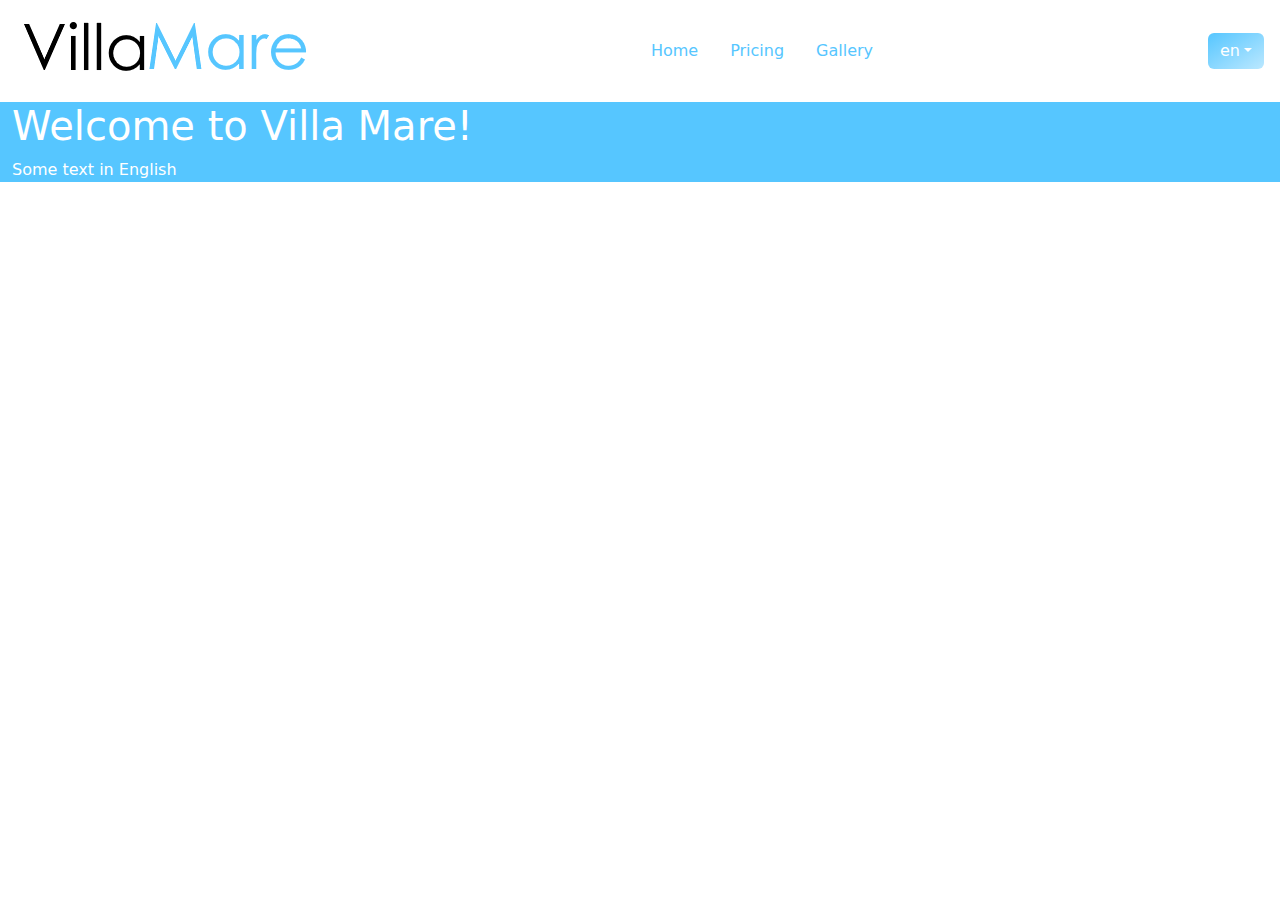
<file: LangZadatak/en/index.html>
<!-- IDEJA ZADATKA JE DA PRILIKOM ODABIRA JEZIKA IZ DROPDOWNA ZAMJENIMO JEZIK CIJELE WEB STRANICE NA FRONTENDU -->
<!-- SVAKI TEKSTUALNI ELEMENT UNUTAR BODY TREBA IMATI SVOJ ID PREKO KOJEKA ĆEMO MIJENJATI JEZIKE OVISNO O KORISNIČKOM ODABIRU -->
<!-- ELEMENTI SA ID-om MORAJU BITI PRAZNI, ODNOSNO NAKNADNO POPUNJENI PREKO JAVASCRIPTA (hr.js, it.js, de.js itd) -->
<!-- NPR <h1 id="naslov"></h1> -->
<!-- PRIJEVODE DOHVATITE IZ .js datoteke TE IH UBACITE PREKO ID-a u svoj dokument -->
<!doctype html>
<!-- OVDJE POVLAČIMO LOCALE (translacije) lang="hr" -->
<html id="language" lang="en">
  <head>
    <link href="https://cdn.jsdelivr.net/npm/bootstrap@5.3.3/dist/css/bootstrap.min.css" rel="stylesheet" integrity="sha384-QWTKZyjpPEjISv5WaRU9OFeRpok6YctnYmDr5pNlyT2bRjXh0JMhjY6hW+ALEwIH" crossorigin="anonymous">
    <script src="https://cdn.jsdelivr.net/npm/bootstrap@5.3.3/dist/js/bootstrap.bundle.min.js" integrity="sha384-YvpcrYf0tY3lHB60NNkmXc5s9fDVZLESaAA55NDzOxhy9GkcIdslK1eN7N6jIeHz" crossorigin="anonymous"></script>
    <link rel="stylesheet" href="https://cdn.jsdelivr.net/npm/bootstrap-icons@1.11.3/font/bootstrap-icons.min.css">
    <script src="../javascript.js"></script>
    <meta charset="utf-8">
    <meta name="viewport" content="width=device-width, initial-scale=1">
    <title>Vaš title</title>

    <!-- U  HTMLU,CSS, JS IZRADITE WEB STRANICU ZA NEKU VILLU -->
    <!-- MOŽETE KORISTIT FRAMEWORK PO ŽELJI -->
    <!-- NAKON ŠTO STE SVE LIJEPO NAPRAVILI <BODY>, PREBACITE GA U body.html -->

    <!-- UNESITE VAŠ STYLE.CSS FILE -->

    <link rel="stylesheet" href="../style.css">

    <!-- KORISTITE FETCH DA BISTE DOHVATILI BODY (vaš sadržaj) odvojen u body.html -->

    <!-- TE GA ISPIŠITE UNUTAR DOKUMENTA (document.body.innerHTML = html) -->
   
    <!-- 
        Dotajte neki.js file za svaki jezik koji želite koristi na stranici (hr, en, de, it)

        NAPRAVITE SKRIPTU KOJA ĆE SE POKRENUTI NAKON ŠTO JE DOKUMENT UČITAN:
        SKRITPA TREBA:
            provjeriti lang atribut
            kreirati script element te u njemu dohvatit js locale:
            ako je lang en onda odabrati en.js
            ako je lang hr odabrati hr.js
            kada je jezik pronađen appendati ga u kreirani script element (src)
    -->

  </head>
  <body></body>
</html>
</file>
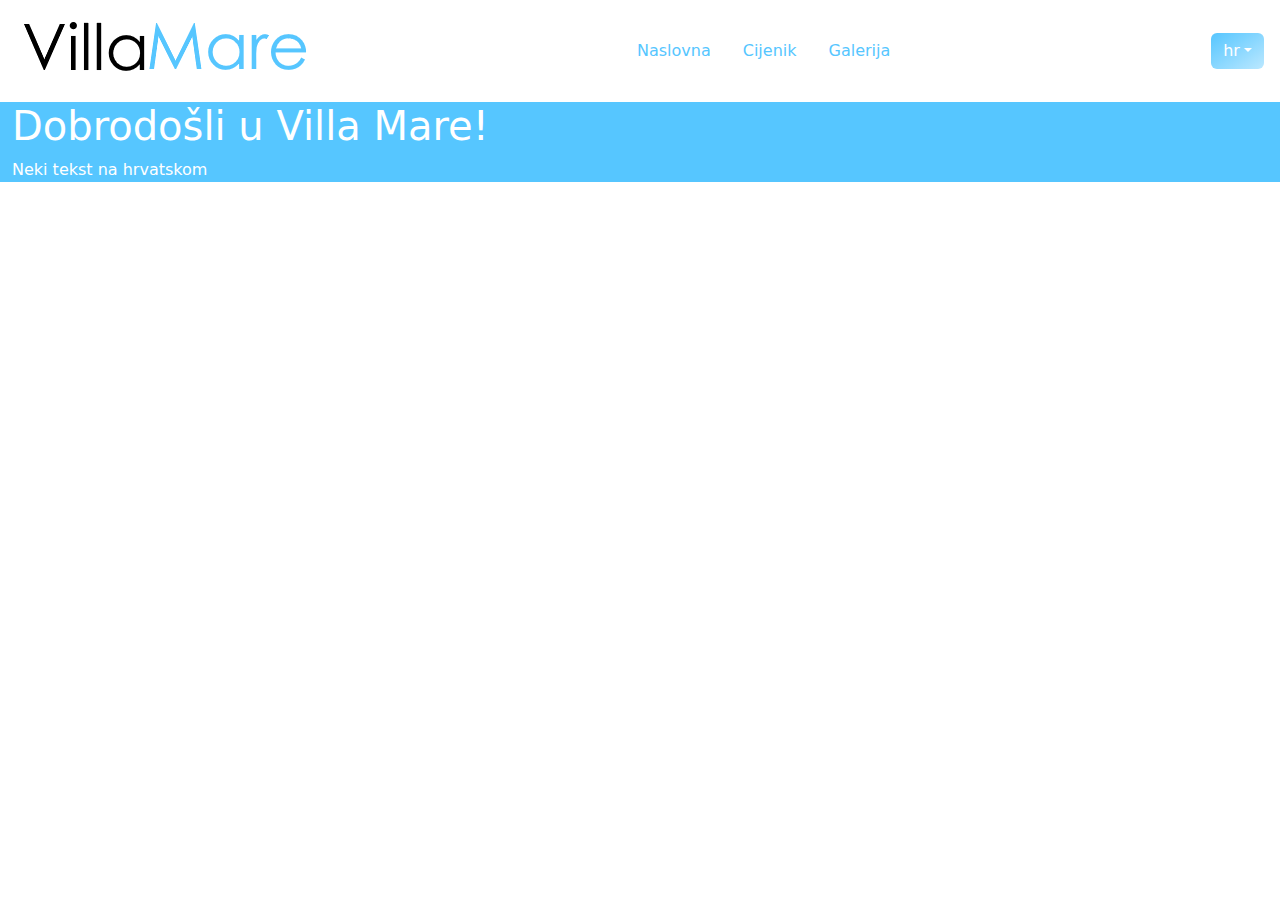
<file: LangZadatak/hr/index.html>
<!-- IDEJA ZADATKA JE DA PRILIKOM ODABIRA JEZIKA IZ DROPDOWNA ZAMJENIMO JEZIK CIJELE WEB STRANICE NA FRONTENDU -->
<!-- SVAKI TEKSTUALNI ELEMENT UNUTAR BODY TREBA IMATI SVOJ ID PREKO KOJEKA ĆEMO MIJENJATI JEZIKE OVISNO O KORISNIČKOM ODABIRU -->
<!-- ELEMENTI SA ID-om MORAJU BITI PRAZNI, ODNOSNO NAKNADNO POPUNJENI PREKO JAVASCRIPTA (hr.js, it.js, de.js itd) -->
<!-- NPR <h1 id="naslov"></h1> -->
<!-- PRIJEVODE DOHVATITE IZ .js datoteke TE IH UBACITE PREKO ID-a u svoj dokument -->
<!doctype html>
<!-- OVDJE POVLAČIMO LOCALE (translacije) lang="hr" -->
<html id="language" lang="hr">
  <head>
    <link href="https://cdn.jsdelivr.net/npm/bootstrap@5.3.3/dist/css/bootstrap.min.css" rel="stylesheet" integrity="sha384-QWTKZyjpPEjISv5WaRU9OFeRpok6YctnYmDr5pNlyT2bRjXh0JMhjY6hW+ALEwIH" crossorigin="anonymous">
    <script src="https://cdn.jsdelivr.net/npm/bootstrap@5.3.3/dist/js/bootstrap.bundle.min.js" integrity="sha384-YvpcrYf0tY3lHB60NNkmXc5s9fDVZLESaAA55NDzOxhy9GkcIdslK1eN7N6jIeHz" crossorigin="anonymous"></script>
    <link rel="stylesheet" href="https://cdn.jsdelivr.net/npm/bootstrap-icons@1.11.3/font/bootstrap-icons.min.css">
    <script src="../javascript.js"></script>
    <meta charset="utf-8">
    <meta name="viewport" content="width=device-width, initial-scale=1">
    <title>Vaš title</title>

    <!-- U  HTMLU,CSS, JS IZRADITE WEB STRANICU ZA NEKU VILLU -->
    <!-- MOŽETE KORISTIT FRAMEWORK PO ŽELJI -->
    <!-- NAKON ŠTO STE SVE LIJEPO NAPRAVILI <BODY>, PREBACITE GA U body.html -->

    <!-- UNESITE VAŠ STYLE.CSS FILE -->

    <link rel="stylesheet" href="../style.css">

    <!-- KORISTITE FETCH DA BISTE DOHVATILI BODY (vaš sadržaj) odvojen u body.html -->

    <!-- TE GA ISPIŠITE UNUTAR DOKUMENTA (document.body.innerHTML = html) -->
   
    <!-- 
        Dotajte neki.js file za svaki jezik koji želite koristi na stranici (hr, en, de, it)

        NAPRAVITE SKRIPTU KOJA ĆE SE POKRENUTI NAKON ŠTO JE DOKUMENT UČITAN:
        SKRITPA TREBA:
            provjeriti lang atribut
            kreirati script element te u njemu dohvatit js locale:
            ako je lang en onda odabrati en.js
            ako je lang hr odabrati hr.js
            kada je jezik pronađen appendati ga u kreirani script element (src)
    -->

  </head>
  <body></body>
</html>
</file>
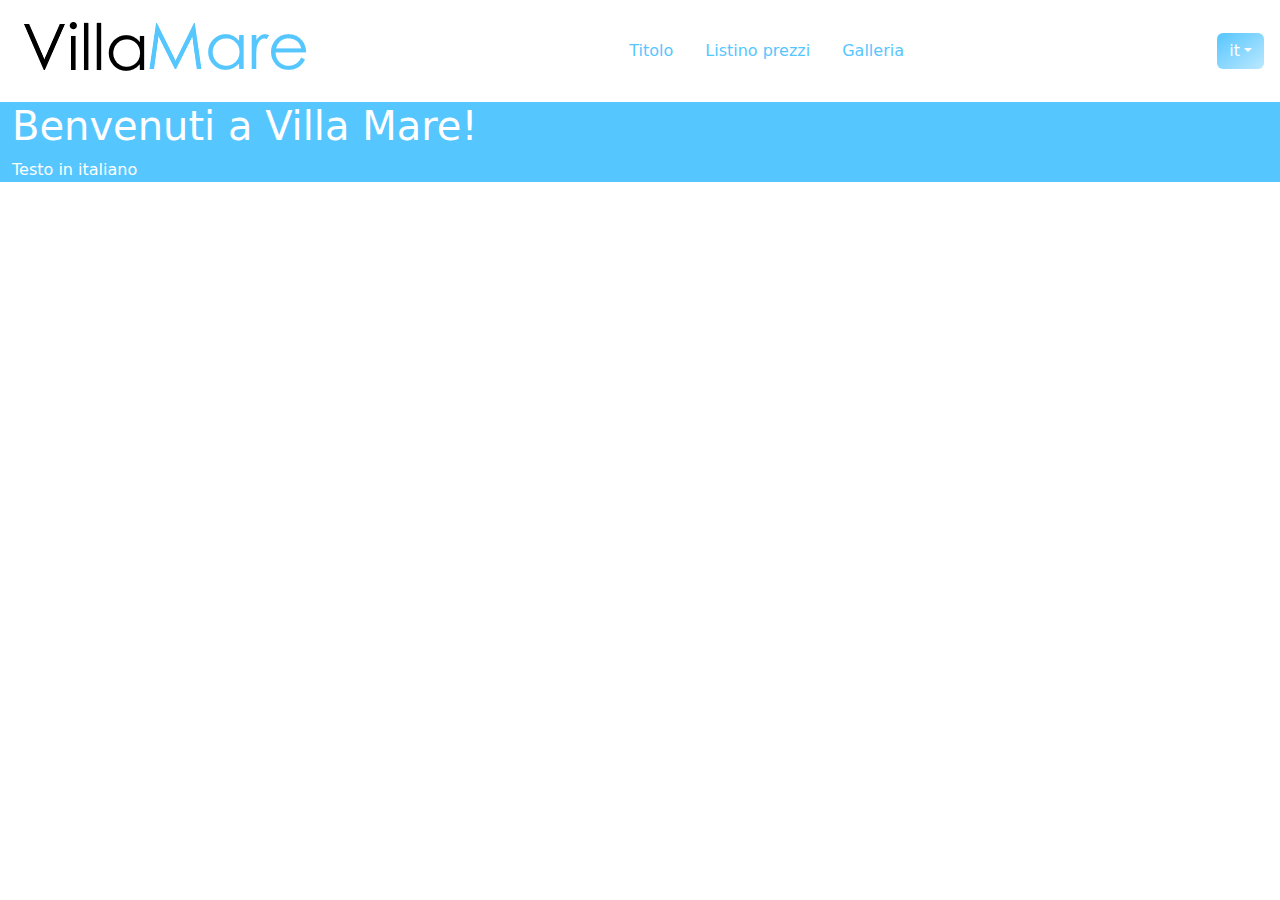
<file: LangZadatak/it/index.html>
<!-- IDEJA ZADATKA JE DA PRILIKOM ODABIRA JEZIKA IZ DROPDOWNA ZAMJENIMO JEZIK CIJELE WEB STRANICE NA FRONTENDU -->
<!-- SVAKI TEKSTUALNI ELEMENT UNUTAR BODY TREBA IMATI SVOJ ID PREKO KOJEKA ĆEMO MIJENJATI JEZIKE OVISNO O KORISNIČKOM ODABIRU -->
<!-- ELEMENTI SA ID-om MORAJU BITI PRAZNI, ODNOSNO NAKNADNO POPUNJENI PREKO JAVASCRIPTA (hr.js, it.js, de.js itd) -->
<!-- NPR <h1 id="naslov"></h1> -->
<!-- PRIJEVODE DOHVATITE IZ .js datoteke TE IH UBACITE PREKO ID-a u svoj dokument -->
<!doctype html>
<!-- OVDJE POVLAČIMO LOCALE (translacije) lang="hr" -->
<html id="language" lang="it">
  <head>
    <link href="https://cdn.jsdelivr.net/npm/bootstrap@5.3.3/dist/css/bootstrap.min.css" rel="stylesheet" integrity="sha384-QWTKZyjpPEjISv5WaRU9OFeRpok6YctnYmDr5pNlyT2bRjXh0JMhjY6hW+ALEwIH" crossorigin="anonymous">
    <script src="https://cdn.jsdelivr.net/npm/bootstrap@5.3.3/dist/js/bootstrap.bundle.min.js" integrity="sha384-YvpcrYf0tY3lHB60NNkmXc5s9fDVZLESaAA55NDzOxhy9GkcIdslK1eN7N6jIeHz" crossorigin="anonymous"></script>
    <link rel="stylesheet" href="https://cdn.jsdelivr.net/npm/bootstrap-icons@1.11.3/font/bootstrap-icons.min.css">
    <script src="../javascript.js"></script>
    <meta charset="utf-8">
    <meta name="viewport" content="width=device-width, initial-scale=1">
    <title>Vaš title</title>

    <!-- U  HTMLU,CSS, JS IZRADITE WEB STRANICU ZA NEKU VILLU -->
    <!-- MOŽETE KORISTIT FRAMEWORK PO ŽELJI -->
    <!-- NAKON ŠTO STE SVE LIJEPO NAPRAVILI <BODY>, PREBACITE GA U body.html -->

    <!-- UNESITE VAŠ STYLE.CSS FILE -->

    <link rel="stylesheet" href="../style.css">

    <!-- KORISTITE FETCH DA BISTE DOHVATILI BODY (vaš sadržaj) odvojen u body.html -->

    <!-- TE GA ISPIŠITE UNUTAR DOKUMENTA (document.body.innerHTML = html) -->
   
    <!-- 
        Dotajte neki.js file za svaki jezik koji želite koristi na stranici (hr, en, de, it)

        NAPRAVITE SKRIPTU KOJA ĆE SE POKRENUTI NAKON ŠTO JE DOKUMENT UČITAN:
        SKRITPA TREBA:
            provjeriti lang atribut
            kreirati script element te u njemu dohvatit js locale:
            ako je lang en onda odabrati en.js
            ako je lang hr odabrati hr.js
            kada je jezik pronađen appendati ga u kreirani script element (src)
    -->

  </head>
  <body></body>
</html>
</file>
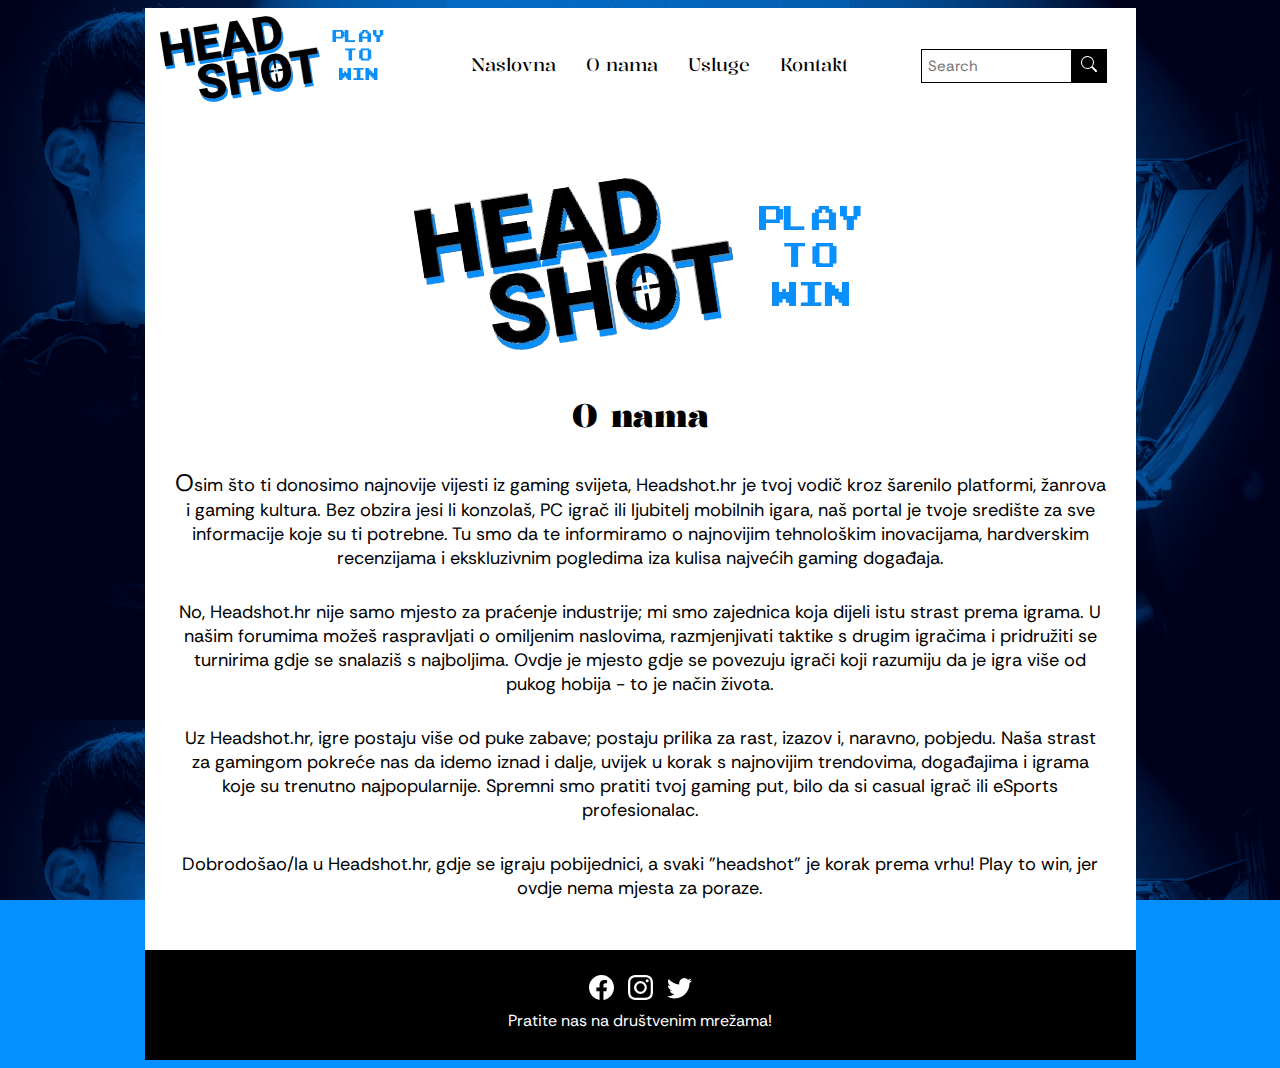
<file: about.html>
<!DOCTYPE html>
<html lang="en">
<head>
    <link rel="stylesheet" href="styles/style.css">
    <meta charset="UTF-8">
    <meta name="viewport" content="width=device-width, initial-scale=1.0">
    <title>O nama</title>
</head>
<body>
    <header>
        <nav>
            <table id="navtable">
                <tr>
                    <td>
                        <div class="logo">
                            <img src="images/logo.webp" alt="HeadShot Esports portal">
                        </div>
                    </td>
                    <td class="headerspacer"></td>
                    <td>
                        <div class="navlist">
                            <ul>
                                <li><a href="index.html" target="_self" title="Naslovna">Naslovna</a></li>
                                <li><a href="about.html" target="_self" title="O nama">O nama</a></li>
                                <li><a href="services.html" target="_self" title="Usluge">Usluge</a></li>
                                <li><a href="contact.html" target="_self" title="Kontakt">Kontakt</a></li>
                            </ul>
                        </div>
                    </td>
                    <td class="headerspacer"></td>
                    <td>
                        <div class="search">
                            <form>
                                <input type="search" name="search" placeholder="Search">
                                <button type="button"><img src="images/search.svg" alt="search"></button>
                            </form>
                        </div>
                    </td>
                </tr>
            </table>
        </nav>
    </header>
    <main id="main-about">
        <section>
            <img src="images/logo.webp" alt="HeadShot">
            <h1>O nama</h1>
            <p>Osim što ti donosimo najnovije vijesti iz gaming svijeta, Headshot.hr je tvoj vodič kroz šarenilo platformi, žanrova i gaming kultura. Bez obzira jesi li konzolaš, PC igrač ili ljubitelj mobilnih igara, naš portal je tvoje središte za sve informacije koje su ti potrebne. Tu smo da te informiramo o najnovijim tehnološkim inovacijama, hardverskim recenzijama i ekskluzivnim pogledima iza kulisa najvećih gaming događaja.</p>
            <p>No, Headshot.hr nije samo mjesto za praćenje industrije; mi smo zajednica koja dijeli istu strast prema igrama. U našim forumima možeš raspravljati o omiljenim naslovima, razmjenjivati taktike s drugim igračima i pridružiti se turnirima gdje se snalaziš s najboljima. Ovdje je mjesto gdje se povezuju igrači koji razumiju da je igra više od pukog hobija - to je način života.</p>
            <p>Uz Headshot.hr, igre postaju više od puke zabave; postaju prilika za rast, izazov i, naravno, pobjedu. Naša strast za gamingom pokreće nas da idemo iznad i dalje, uvijek u korak s najnovijim trendovima, događajima i igrama koje su trenutno najpopularnije. Spremni smo pratiti tvoj gaming put, bilo da si casual igrač ili eSports profesionalac.</p>
            <p>Dobrodošao/la u Headshot.hr, gdje se igraju pobijednici, a svaki "headshot" je korak prema vrhu! Play to win, jer ovdje nema mjesta za poraze.</p>
        </section>
    </main>
    <footer>
        <div class="socials">
            <ul>
                <li><a href="#" target="_blank" title="Facebook"><img class="social-icon" id="facebook" src="images/facebook.svg" alt="Facebook"></a></li>
                <li><a href="#" target="_blank" title="Instagram"><img class="social-icon" id="instagram" src="images/instagram.svg" alt="Instagram"></a></li>
                <li><a href="#" target="_blank" title="Twitter"><img class="social-icon" id="twitter" src="images/twitter.svg" alt="Twitter"></a></li>
            </ul>
            <p>Pratite nas na društvenim mrežama!</p>
        </div>
    </footer>
</body>
</html>
</file>
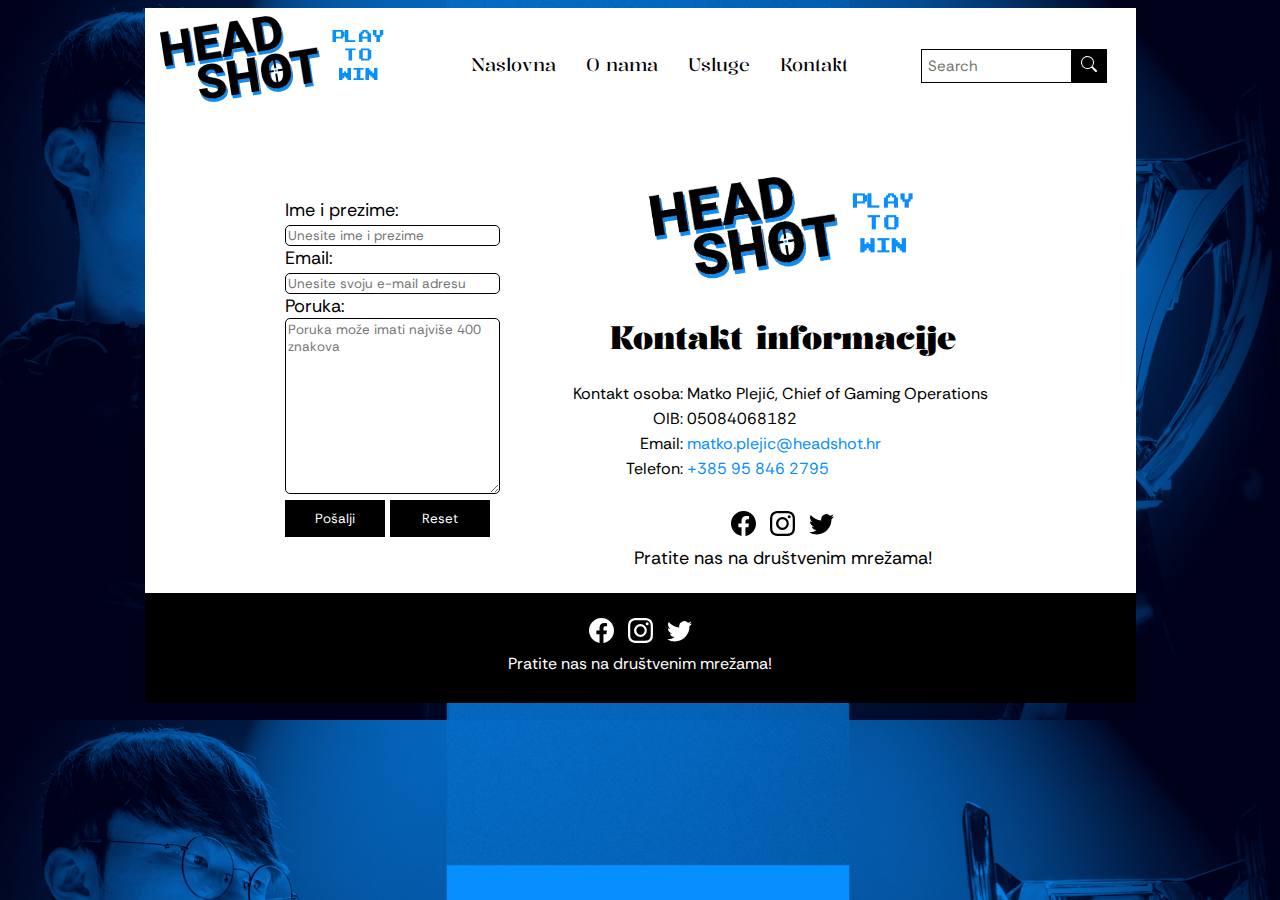
<file: contact.html>
<!DOCTYPE html>
<html lang="en">
<head>
    <link rel="stylesheet" href="styles/style.css">
    <meta charset="UTF-8">
    <meta name="viewport" content="width=device-width, initial-scale=1.0">
    <title>Kontakt</title>
</head>
<body>
    <header>
        <nav>
            <table id="navtable">
                <tr>
                    <td>
                        <div class="logo">
                            <img src="images/logo.webp" alt="HeadShot Esports portal">
                        </div>
                    </td>
                    <td class="headerspacer"></td>
                    <td>
                        <div class="navlist">
                            <ul>
                                <li><a href="index.html" target="_self" title="Naslovna">Naslovna</a></li>
                                <li><a href="about.html" target="_self" title="O nama">O nama</a></li>
                                <li><a href="services.html" target="_self" title="Usluge">Usluge</a></li>
                                <li><a href="contact.html" target="_self" title="Kontakt">Kontakt</a></li>
                            </ul>
                        </div>
                    </td>
                    <td class="headerspacer"></td>
                    <td>
                        <div class="search">
                            <form>
                                <input type="search" name="search" placeholder="Search">
                                <button type="button"><img src="images/search.svg" alt="search"></button>
                            </form>
                        </div>
                    </td>
                </tr>
            </table>
        </nav>
    </header>
    <main id="main-contact">
        <table id="kontakttable">
            <tr>
                <td rowspan="2">
                    <form id="kontaktforma" action="hvala-vam.html" method="get">
                        <label for="imeprezime">Ime i prezime:</label><br>
                        <input type="text" name="imeprezime" id="imeprezime" placeholder="Unesite ime i prezime" maxlength="100" required><br>
                        <label for="email">Email:</label><br>
                        <input type="email" name="email" id="email" placeholder="Unesite svoju e-mail adresu" required><br>
                        <label for="poruka">Poruka:</label><br>
                        <textarea name="poruka" id="poruka" cols="26" rows="10" maxlength="400" minlength="50" placeholder="Poruka može imati najviše 400 znakova" required></textarea><br>
                        <button type="submit">Pošalji</button>
                        <button type="reset">Reset</button>
                    </form>
                </td>
                <td>
                    <img src="images/logo.webp" alt="logo" width="60%" height="60%">
                    <table id="kontaktinfo">
                        <h1>Kontakt informacije</h1> 
                        <tr>
                            <td>Kontakt osoba:</td>
                            <td>Matko Plejić, Chief of Gaming Operations</td>
                        </tr>
                        <tr>
                            <td>OIB:</td>
                            <td>05084068182</td>
                        </tr>
                        <tr>
                            <td>Email:</td>
                            <td><a href="mailto:matko.plejic@headshot.hr">matko.plejic@headshot.hr</a></td>
                        </tr>
                        <tr>
                            <td>Telefon:</td>
                            <td><a href="tel:+385958462795">+385 95 846 2795</a></td>
                        </tr>
                    </table>
                </td>
            </tr>
            <tr>
                <td>
                    <div class="socials">
                        <ul>
                            <li><a href="#" target="_blank" title="Facebook"><img class="kontakt-socials" id="facebook" src="images/facebook.svg" alt="Facebook"></a></li>
                            <li><a href="#" target="_blank" title="Instagram"><img class="kontakt-socials" id="instagram" src="images/instagram.svg" alt="Instagram"></a></li>
                            <li><a href="#" target="_blank" title="Twitter"><img class="kontakt-socials" id="twitter" src="images/twitter.svg" alt="Twitter"></a></li>
                        </ul>
                        <p>Pratite nas na društvenim mrežama!</p>
                    </div>
                </td>
            </tr>
        </table>
    </main>
    <footer>
        <div class="socials">
            <ul>
                <li><a href="#" target="_blank" title="Facebook"><img class="social-icon" id="facebook" src="images/facebook.svg" alt="Facebook"></a></li>
                <li><a href="#" target="_blank" title="Instagram"><img class="social-icon" id="instagram" src="images/instagram.svg" alt="Instagram"></a></li>
                <li><a href="#" target="_blank" title="Twitter"><img class="social-icon" id="twitter" src="images/twitter.svg" alt="Twitter"></a></li>
            </ul>
            <p>Pratite nas na društvenim mrežama!</p>
        </div>
    </footer>
</body>
</html>
</file>
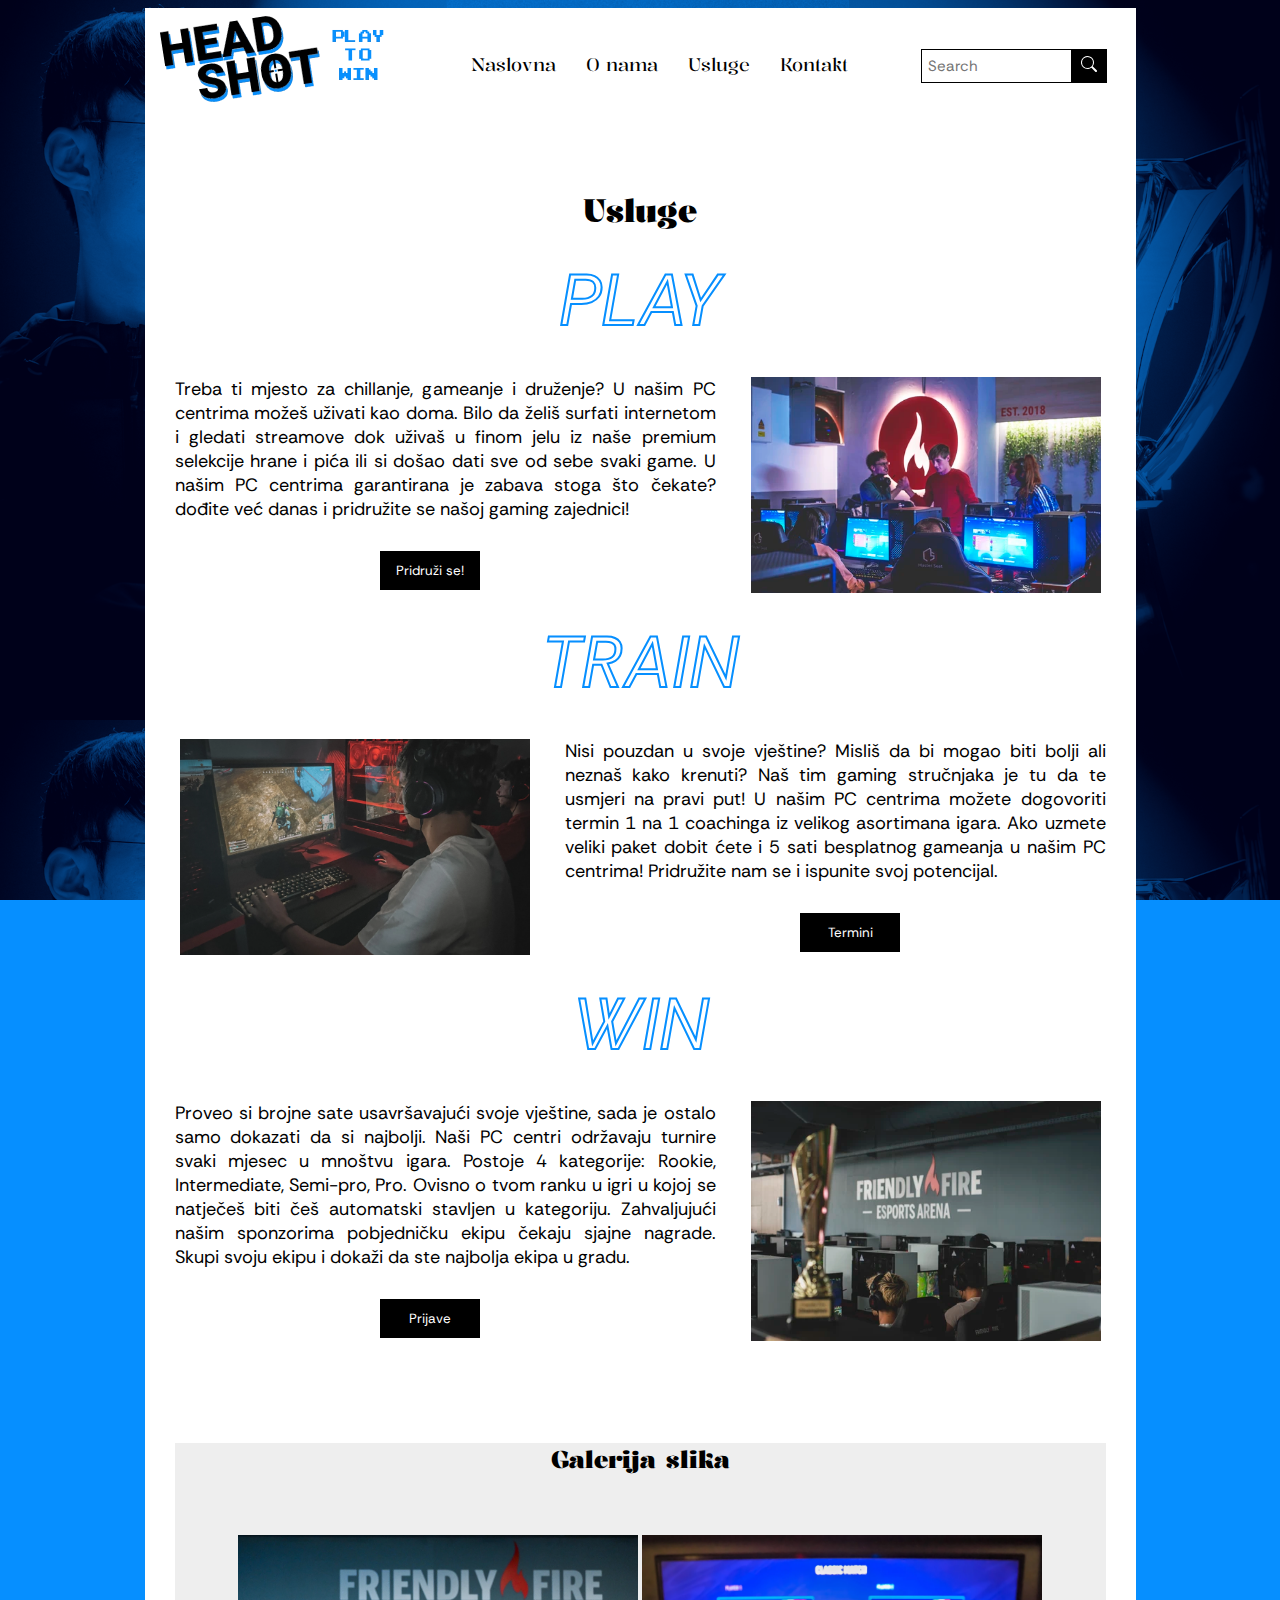
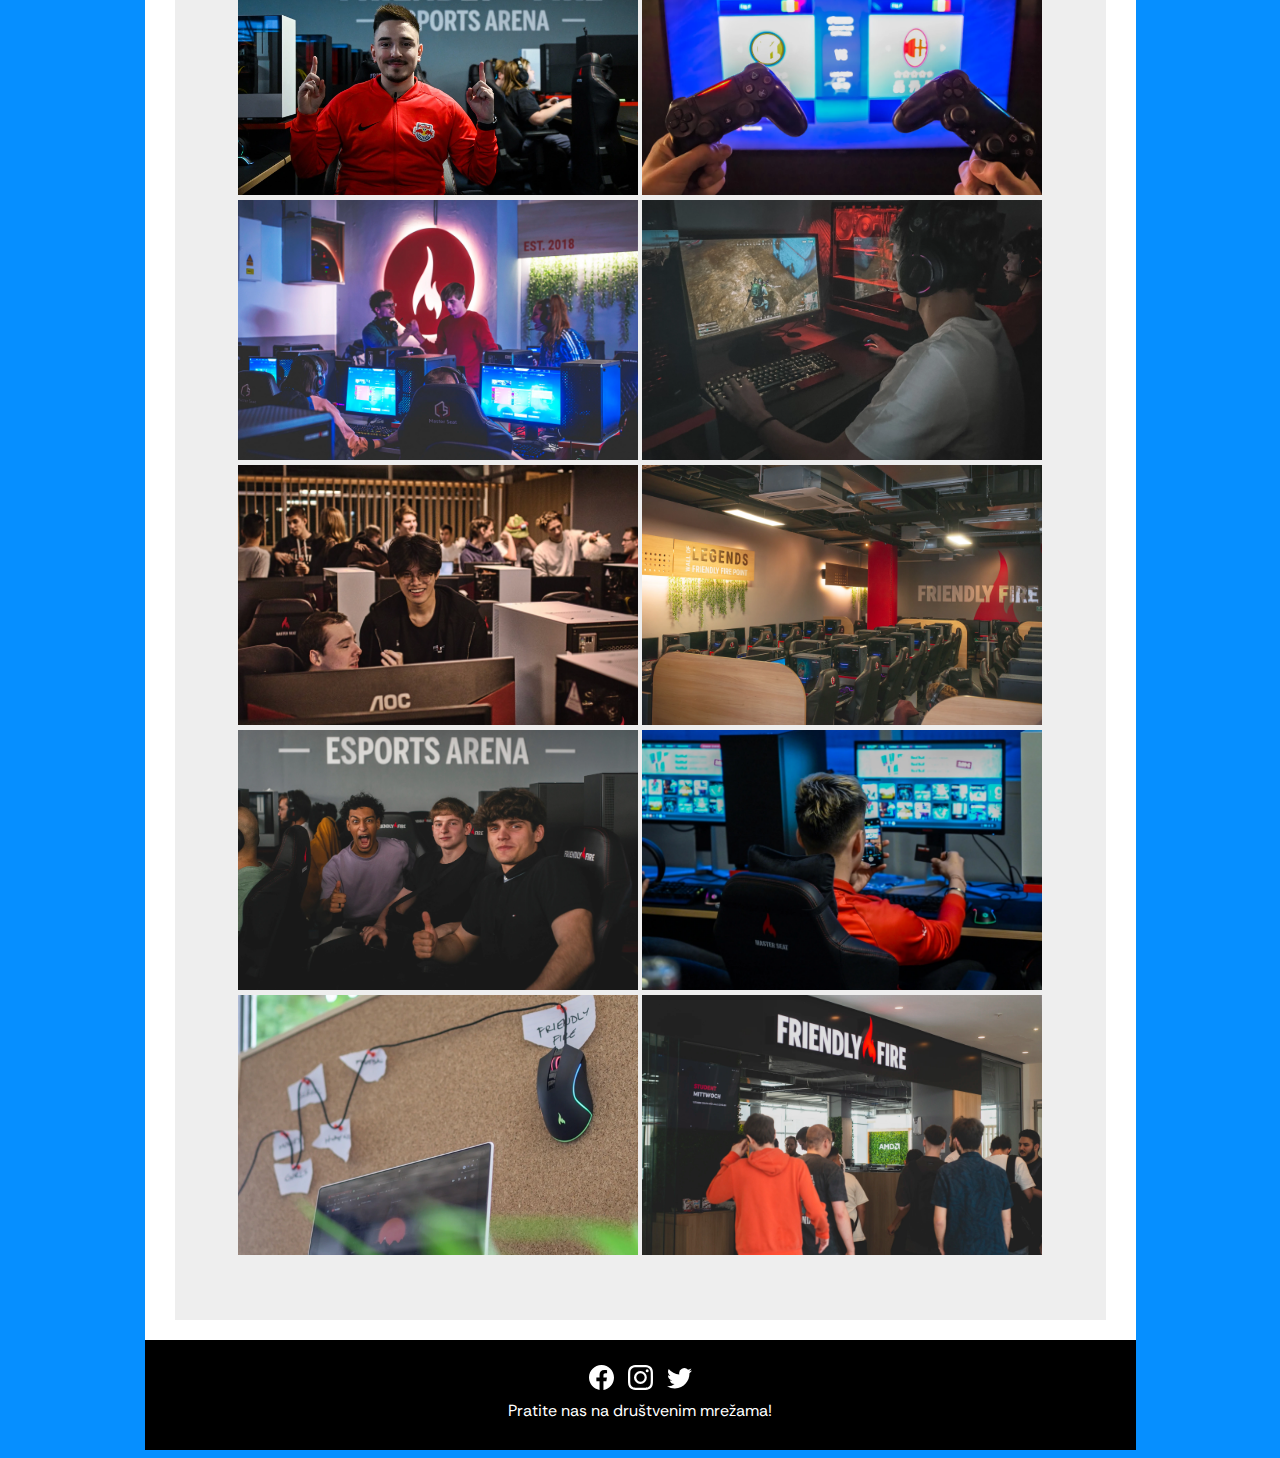
<file: services.html>
<!DOCTYPE html>
<html lang="en">
<head>
    <link rel="stylesheet" href="styles/style.css">
    <meta charset="UTF-8">
    <meta name="viewport" content="width=device-width, initial-scale=1.0">
    <title>Usluge</title>
</head>
<body>
    <header>
        <nav>
            <table id="navtable">
                <tr>
                    <td>
                        <div class="logo">
                            <img src="images/logo.webp" alt="HeadShot Esports portal">
                        </div>
                    </td>
                    <td class="headerspacer"></td>
                    <td>
                        <div class="navlist">
                            <ul>
                                <li><a href="index.html" target="_self" title="Naslovna">Naslovna</a></li>
                                <li><a href="about.html" target="_self" title="O nama">O nama</a></li>
                                <li><a href="services.html" target="_self" title="Usluge">Usluge</a></li>
                                <li><a href="contact.html" target="_self" title="Kontakt">Kontakt</a></li>
                            </ul>
                        </div>
                    </td>
                    <td class="headerspacer"></td>
                    <td>
                        <div class="search">
                            <form>
                                <input type="search" name="search" placeholder="Search">
                                <button type="button"><img src="images/search.svg" alt="search"></button>
                            </form>
                        </div>
                    </td>
                </tr>
            </table>
        </nav>
    </header>
    <main id="main-services">
        <h1>Usluge</h1>
        <section id="play">
            <span class="outline">PLAY</span>
            <div>
                <img src="images/usluge1.webp" alt="play">
                <p>Treba ti mjesto za chillanje, gameanje i druženje? U našim PC centrima možeš uživati kao doma. Bilo da želiš surfati internetom i gledati streamove dok uživaš u finom jelu iz naše premium selekcije hrane i pića ili si došao dati sve od sebe svaki game. U našim PC centrima garantirana je zabava stoga što čekate? dođite već danas i pridružite se našoj gaming zajednici!</p>
                <button type="link"><a href="#" target="_blank">Pridruži se!</a></button>
            </div>
        </section>
        <br>
        <section id="train">
            <span class="outline">TRAIN</span>
            <div>
                <img src="images/usluge2.webp" alt="train">
                <p>Nisi pouzdan u svoje vještine? Misliš da bi mogao biti bolji ali neznaš kako krenuti? Naš tim gaming stručnjaka je tu da te usmjeri na pravi put! U našim PC centrima možete dogovoriti termin 1 na 1 coachinga iz velikog asortimana igara. Ako uzmete veliki paket dobit ćete i 5 sati besplatnog gameanja u našim PC centrima! Pridružite nam se i ispunite svoj potencijal.</p>
                <button type="link"><a href="#" target="_blank">Termini</a></button>
            </div>
        </section>
        <br>
        <section id="win">
            <span class="outline">WIN</span>
            <div>
                <img src="images/usluge3.webp" alt="win">
                <p>Proveo si brojne sate usavršavajući svoje vještine, sada je ostalo samo dokazati da si najbolji. Naši PC centri održavaju turnire svaki mjesec u mnoštvu igara. Postoje 4 kategorije: Rookie, Intermediate, Semi-pro, Pro. Ovisno o tvom ranku u igri u kojoj se natječeš biti češ automatski stavljen u kategoriju. Zahvaljujući našim sponzorima pobjedničku ekipu čekaju sjajne nagrade. Skupi svoju ekipu i dokaži da ste najbolja ekipa u gradu.</p>
                <button type="link"><a href="#" target="_blank">Prijave</a></button>
            </div>
        </section>
        <section class="galerija">
            <h2>Galerija slika</h2>
            <div>
                <img src="images/galerija/1.webp" alt="galerija">
                <img src="images/galerija/2.webp" alt="galerija">
                <img src="images/galerija/3.webp" alt="galerija">
                <img src="images/galerija/4.webp" alt="galerija">
                <img src="images/galerija/5.webp" alt="galerija">
                <img src="images/galerija/6.webp" alt="galerija">
                <img src="images/galerija/7.webp" alt="galerija">
                <img src="images/galerija/8.webp" alt="galerija">
                <img src="images/galerija/9.webp" alt="galerija">
                <img src="images/galerija/10.webp" alt="galerija">
            </div>
        </section>
    </main>
    <footer>
        <div class="socials">
            <ul>
                <li><a href="#" target="_blank" title="Facebook"><img class="social-icon" id="facebook" src="images/facebook.svg" alt="Facebook"></a></li>
                <li><a href="#" target="_blank" title="Instagram"><img class="social-icon" id="instagram" src="images/instagram.svg" alt="Instagram"></a></li>
                <li><a href="#" target="_blank" title="Twitter"><img class="social-icon" id="twitter" src="images/twitter.svg" alt="Twitter"></a></li>
            </ul>
            <p>Pratite nas na društvenim mrežama!</p>
        </div>
    </footer>
</body>
</html>
</file>
<file: LangZadatak/style.css>
.main-text-color {
    color: #56C6FF;
}
.drpdwn-btn {
    background-image: linear-gradient(to bottom right, #56C6FF, #bbe8ff); 
    color: white;
    border: none;
}
.drpdwn-btn:hover {
    border: none;
    color: white;
}
main {
    background-color: #56C6FF;
}
</file>
<file: styles/style.css>
@font-face {
    font-family: Kalnia;
    src: url(../fonts/Kalnia/static/Kalnia-Regular.ttf);
}
@font-face {
    font-family: Kalnia;
    src: url(../fonts/Kalnia/static/Kalnia-Bold.ttf);
    font-weight: bold;
}
@font-face {
    font-family: Rethink;
    src: url(../fonts/Rethink_Sans/static/RethinkSans-Regular.ttf);
}
@font-face {
    font-family: Rethink;
    src: url(../fonts/Rethink_Sans/static/RethinkSans-Bold.ttf);
    font-weight: bold;
}
@font-face {
    font-family: Rethink;
    src: url(../fonts/Rethink_Sans/static/RethinkSans-Italic.ttf);
    font-style: italic;
}
@font-face {
    font-family: Rethink;
    src: url(../fonts/Rethink_Sans/static/RethinkSans-BoldItalic.ttf);
    font-weight: bold;
    font-style: italic;
}
:root {
    font-family: Rethink;
}
body {
    background-color: #068FFF;
    background-image: url(../images/pozadina11.webp);
    background-position: top left;
    background-repeat: repeat;
    background-size: 100%;
    background-attachment: fixed;
}
header, main {
    background-color: white;
}
:is(input, textarea) {
    font-family: Rethink;
}
:is(input, textarea)::placeholder {
    font-family: Rethink;
}
:is(input, textarea):focus {
    outline-color: #068FFF;
} 
:is(h1, h2, h3, h4, h5, h6) {
    font-family: Kalnia;
}
nav .logo {
    max-width: 250px;
}
nav .logo img {
    width: 100%;
    height: 100%;
}
nav {
    max-height: 110px;
}
nav .navlist ul {
    padding: 0;
    display: flex;
    justify-content: center;
    align-items: center;
}
nav .navlist ul li {
    display: inline-block;
    font-family: Kalnia;
    font-size: 18px;
    list-style-type: none;
}
nav .navlist ul li:hover {
    background-color: #068FFF;
    color: white;
}
nav .navlist ul li:active {
    background-color: #38a5ff;
    color: white;
}
nav .navlist ul li a {
    display: inline-block;
    text-align: center;
    padding: 15px 15px;
    text-decoration: none;
    color: currentColor;
}
header, main, footer {
    margin: 0 auto; 
    max-width: 991px;
    text-align: center;
}
header {
    overflow: hidden;
    box-sizing: border-box;
    height: 110px;
}
.logo, .navlist, .search {
    display: inline-block;
    box-sizing: border-box;
}
nav .search input {
    width: 150px;
    padding: 6px;
    font-size: 15px;
    margin-top: 5px;
    border: solid black 1px;
    border-right: none;
}
nav .search input:focus {
    outline: none;
}
nav .search button {
    float: right;
    padding: 6px 10px;
    font-size: 19px;
    margin-top: 5px;
    background-color: black;
    border: none;
    cursor: pointer;
}
nav .search button:hover {
    background-color: #068FFF;
}
nav .search button:active {
    background-color: #38a5ff;
}
nav .headerspacer {
    width: 50px;
}
main {
    padding-top: 50px;
    padding-bottom: 20px;
}
main p {
    font-size: 18px;
    margin: 30px;
}
main a {
    color: #068FFF;
    text-decoration: none;
}
main a:active {
    color: #38a5ff;
}
main a:visited {
    color: #034880;
}
footer {
    height: 110px;
    background-color: black;
    color: white;
}
.socials ul {
    margin: 0;
    padding: 0;
    list-style-type: none;
}
.socials p {
    margin: 0;
}
.socials ul li {
    margin-top: 20px;
    display: inline-block;
    padding: 5px;
}
.social-icon {
    filter: invert(98%) sepia(100%) saturate(0%) hue-rotate(325deg) brightness(101%) contrast(105%);
    width: 25px;
    height: 25px;
}
#facebook:hover {
    filter: invert(35%) sepia(64%) saturate(849%) hue-rotate(187deg) brightness(90%) contrast(78%);
}
#twitter:hover {
    filter: invert(49%) sepia(45%) saturate(1822%) hue-rotate(176deg) brightness(97%) contrast(95%);
}
#instagram:hover {
    filter: invert(31%) sepia(33%) saturate(2440%) hue-rotate(289deg) brightness(96%) contrast(97%);
}
:is(section, div) > p:first-of-type:not(:only-of-type)::first-letter {
    font-size: 1.5rem;
}
.galerijaindex {
    display: inline-block;
}
#kontaktforma {
    text-align: left;
    margin-left: 33px;
    font-size: 18px;
    margin-right: 33px;
}
#kontaktinfo {
    text-align: left;
    margin-left: 33px;
}
#kontaktinfo tr td:nth-child(1) {
    text-align: right;
}
#kontaktinfo tr td:nth-child(2) {
    text-align: left;
}
.kontakt-socials {
    font-size: 18px;
    width: 25px;
    height: 25px;
}
.main-contact {
    display: flex;
    justify-content: center;
}
#kontakttable {
    align-self: center;
    margin-left: 104px;
    margin-right: 104px;
}
#kontaktforma button {
    font-family: Rethink;
    width: 100px;
    border: none;
    padding: 10px 10px;
    background-color: black;
    color: white;
    margin-bottom: 5px;
}
#kontaktforma button:hover {
    background-color: #068FFF;
    cursor: pointer;
}
#kontaktforma button:active {
    background-color: #38a5ff;
}
#kontaktforma :is(input, textarea) {
    border: solid 1px black;
    border-radius: 5px;
}
.outline {
    color: white;
    font-size: 72px;
    font-style: italic;
    -webkit-text-stroke: 2px #068FFF;
}
#main-services button {
    font-family: Rethink;
    width: 100px;
    border: none;
    background-color: black;
    color: white;
    margin-bottom: 5px;
}
#main-services button a {
    display: block;
    padding: 10px 10px;
    color: white;
}
#main-services button:hover {
    background-color: #068FFF;
    cursor: pointer;
}
#main-services button:active {
    background-color: #38a5ff;
}
:is(#play, #train, #win) p {
    text-align: justify;
}
#play div img {
    width: 350px;
    height: 216px;
    float: right;
    margin-left: 35px;
    margin-right: 35px;
    object-fit: cover;
}
#train div img {
    width: 350px;
    height: 216px;
    float: left;
    margin-left: 35px;
    margin-right: 35px;
    object-fit: cover;
}
#win div img {
    width: 350px;
    height: 240px;
    float: right;
    margin-left: 35px;
    margin-right: 35px;
    object-fit: cover;
}
.galerija {
    margin-top: 100px;
    background-color: #EEEEEE;
    margin-left: 30px;
    margin-right: 30px;
    padding-bottom: 60px;
}
.galerija div {
    margin-top: 60px;
}
.galerija img {
    display: inline-block;
    width: 400px;
    height: 260px;
    object-fit: cover;
}
.galerija img:hover {
    filter: brightness(115%) saturate(95%);
}
</file>
